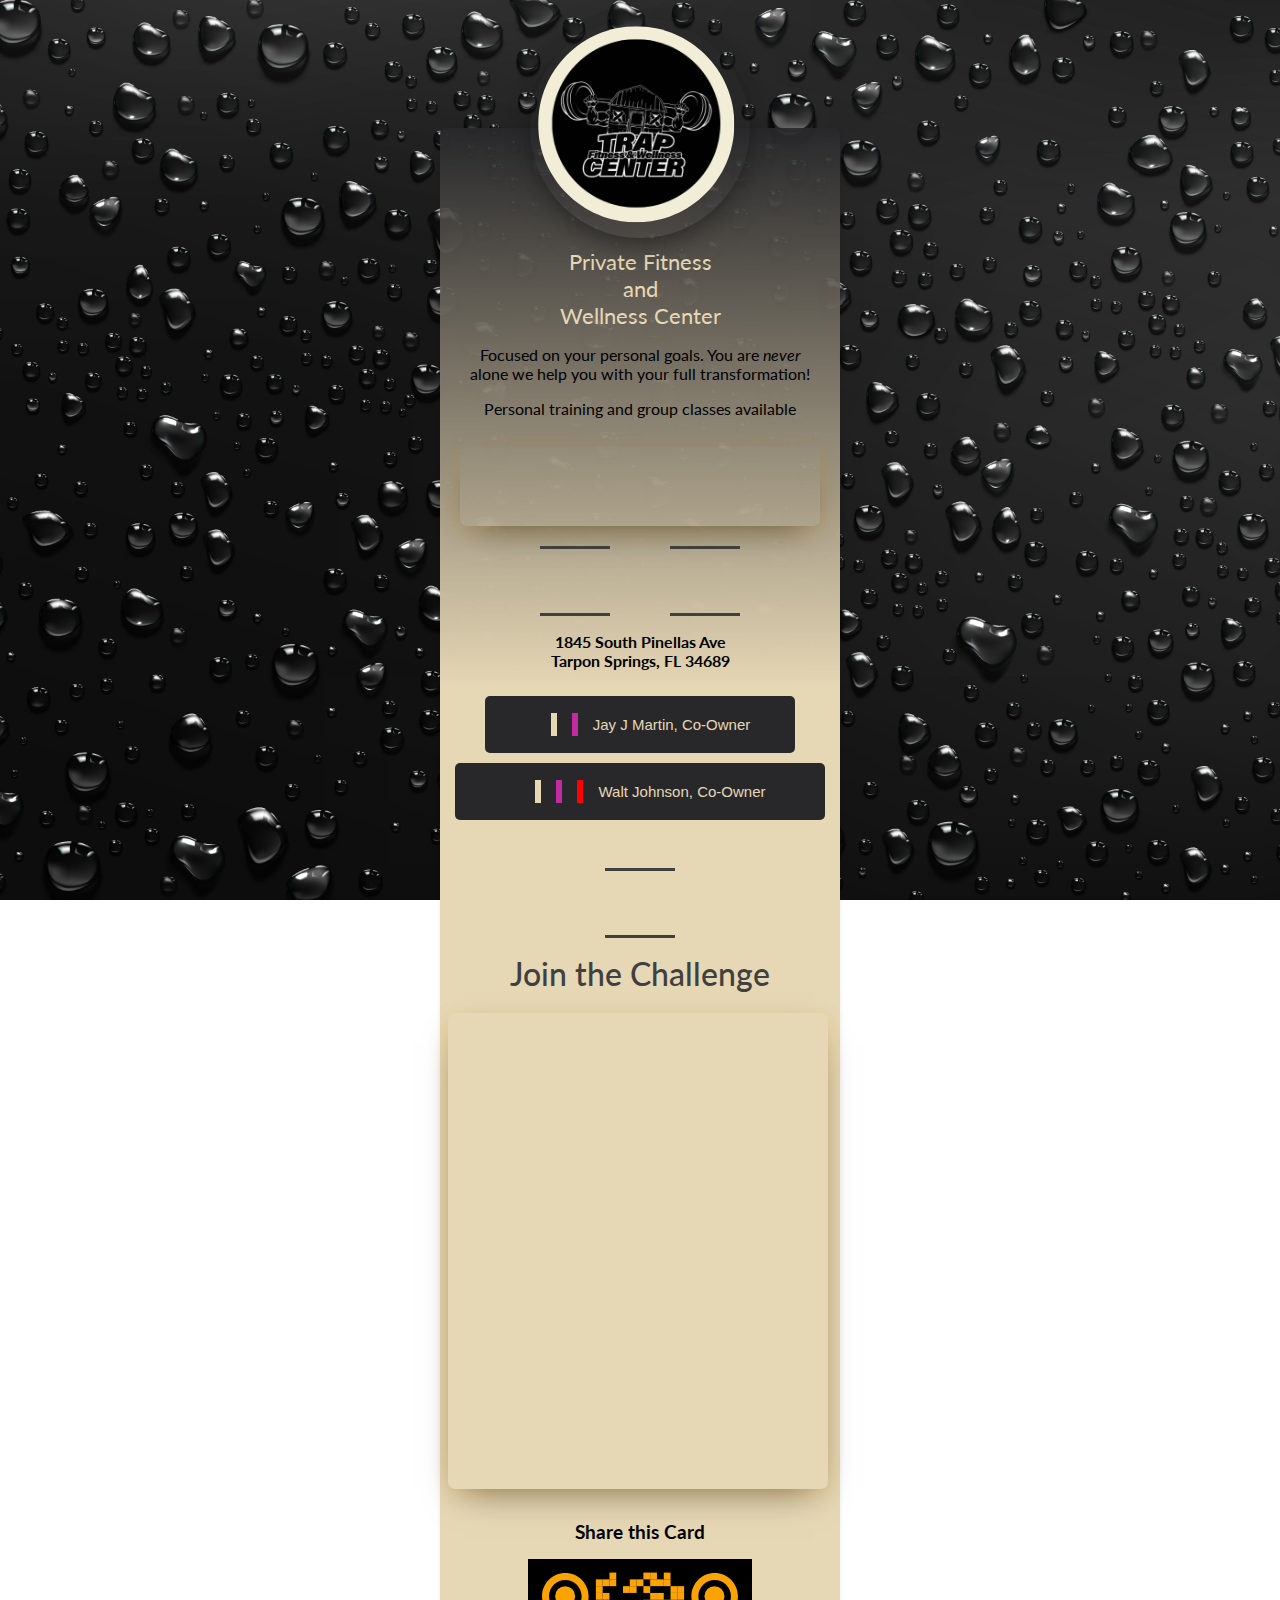
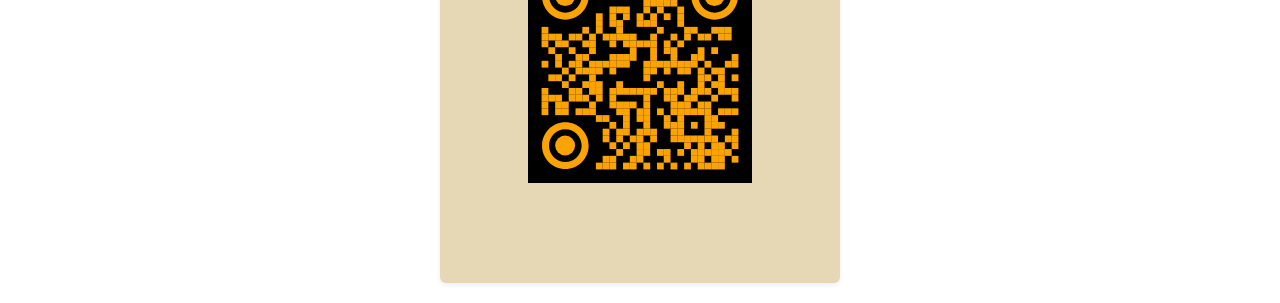
<file: index.html>
<!DOCTYPE html>
<html lang="en">
<head>
    <meta charset="UTF-8">
    <meta http-equiv="X-UA-Compatible" content="IE=edge">
    <meta name="viewport" content="width=device-width, initial-scale=1.0">

    <link rel="stylesheet" href="https://cdnjs.cloudflare.com/ajax/libs/font-awesome/6.0.0-beta3/css/all.min.css" 
    integrity="sha512-Fo3rlrZj/k7ujTnHg4CGR2D7kSs0v4LLanw2qksYuRlEzO+tcaEPQogQ0KaoGN26/zrn20ImR1DfuLWnOo7aBA==" 
    crossorigin="anonymous" referrerpolicy="no-referrer" />

    <link rel="stylesheet" href="style.css">

    <title>Trap House</title>
</head>
<body>

    <div class="container">
        
        <div class="picture">
           
            <img src="images/traphousemain (1).svg">
        </div>

        <div class="name">
            <h2>Private Fitness<br>and<br>Wellness Center</h2>
            <p>Focused on your personal goals.  You are <span>never</span> alone we help you with your full transformation!</p>
            <p class="text">Personal training and group classes available</p>
        </div>
        <div class="icons">

        </div>

        <iframe src="https://open.spotify.com/embed/playlist/6A95wUIcZpR1uGror2SORx?utm_source=generator" 
        width="100%" height="80" frameBorder="0" allowfullscreen="" 
        allow="autoplay; clipboard-write; encrypted-media; fullscreen; picture-in-picture"></iframe>


        <footer>

           <ul>
               <li>
                   <a class="facebook" href="https://www.facebook.com/trapfitnessandwellness" target="_blank">
                       <span></span>
                       <span></span>
                       <span></span>
                       <span></span>
                       <i class="fab fa-facebook" aria-hidden="true"></i>
                    </a>
               </li>

               <li>
                   <a class="instagram" href="https://www.instagram.com/traphousefitnessandwellness/" target="_blank">
                       <span></span>
                       <span></span>
                       <span></span>
                       <span></span>
                       <i class="fab fa-instagram" aria-hidden="true"></i>
                    </a>
               </li>
<!---
               ---->
           </ul>
        </footer>

        <h4><i class="fas fa-map-marker"></i>1845 South Pinellas Ave<br>Tarpon Springs, FL 34689</h4>

        <button>
            <a href="https://vcard.link/card/DLeT.vcf" class="social-icon user">
                <i class="fas fa-user"></i>
            </a>
            <a href="tel:+19045041507"><i class="fa fa-phone"></i>
            </a>
            <a href="https://www.instagram.com/therealjayjmartin/" target="_blank" ><i class="fab fa-instagram"></i>
            </a>
            Jay J Martin, Co-Owner
        </button>
        <button class="second_button">
            <a href="https://vcard.link/card/DLeT.vcf" class="social-icon user">
                <i class="fas fa-user"></i>
            </a>
            <a href="tel:+17273253672"><i class="fa fa-phone"></i>
            </a>
            <a href="https://www.instagram.com/elprezident/" target="_blank" ><i class="fab fa-instagram"></i>
            </a>
            <a href="https://www.youtube.com/channel/UCJ21yrykVyxnkKqjnliMFRA" target="_blank" ><i class="fab fa-youtube"></i>
            </a>
            Walt Johnson, Co-Owner
            
        </button>
       
        <section class="links">
        <ul>
            <li>
                <a class="qrcode" href="qr.html">
                    <span></span>
                    <span></span>
                    <span></span>
                    <span></span>
                    <i class="fas fa-dumbbell" aria-hidden="true"></i></i>
                 </a>
            </li>
        </ul>
        <h1>Join the Challenge</h1>
            <iframe src="https://www.facebook.com/plugins/video.php?height=476&href=https%3A%2F%2Fwww.facebook.com%2Ftrapfitnessandwellness%2Fvideos%2F284869343599321%2F&show_text=false&width=380&t=0" width="380" height="476" style="border:none;overflow:hidden" scrolling="no" frameborder="0" allowfullscreen="true" allow="autoplay; clipboard-write; encrypted-media; picture-in-picture; web-share" allowFullScreen="true"></iframe>
            <h3>Share this Card</h3>
            <img class="back" src="images/qr-code.svg" alt="qrcode generator to business card">
            
        </section>
       
    </div>

    
    <script src="script.js"></script>
</body>
</html>
</file>
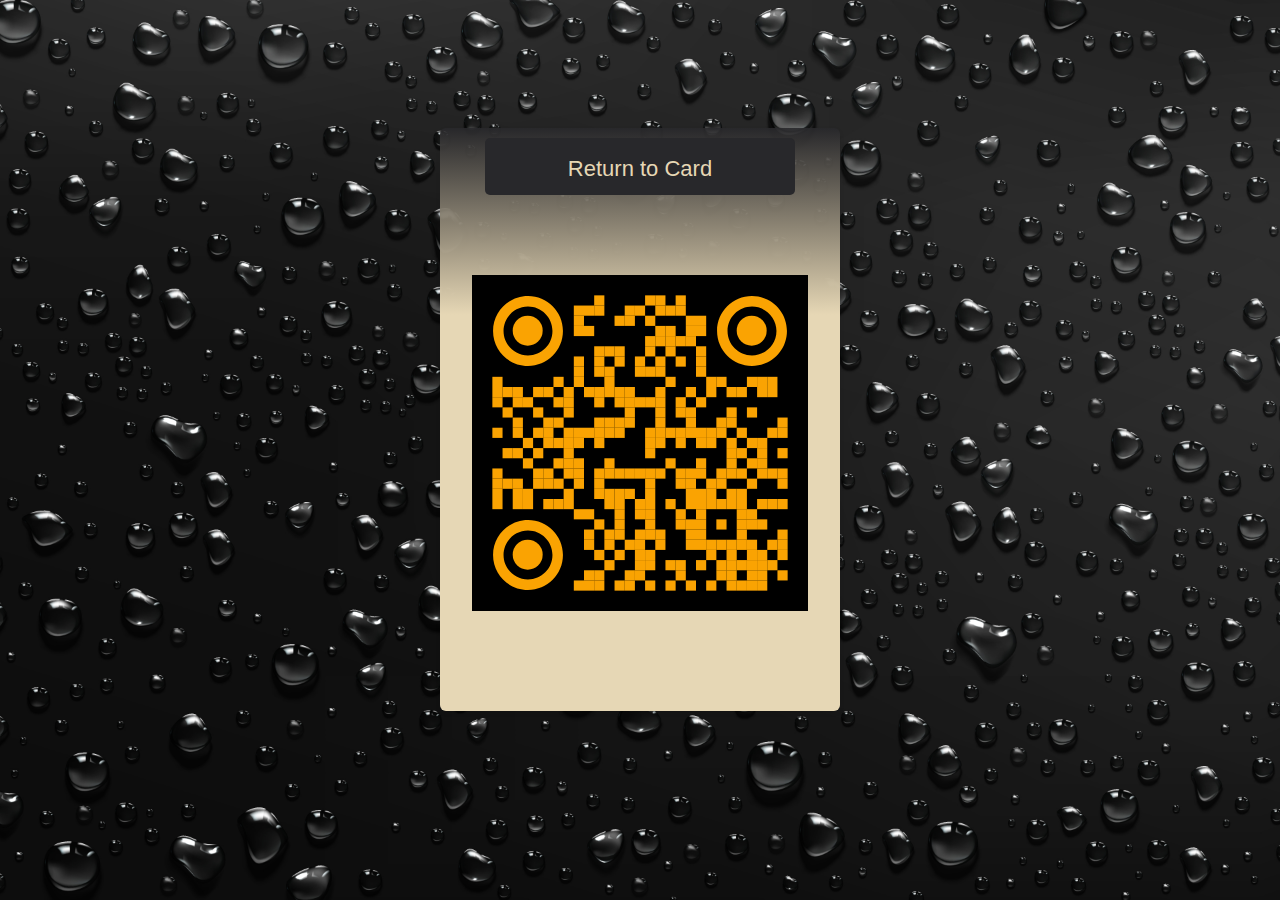
<file: qr.html>
<!DOCTYPE html>
<html lang="en">
<head>
    <meta charset="UTF-8">
    <meta http-equiv="X-UA-Compatible" content="IE=edge">
    <meta name="viewport" content="width=device-width, initial-scale=1.0">

    <link rel="stylesheet" href="style.css">
        
    <title>qrcode</title>
</head>
<body>
    <div class="container button_back">
        <a href="index.html">
            <button>
                <h2>Return to Card</h2>
            </button>
        </a>

    <img class="back" src="images/qr-code.svg" alt="qrcode generator to business card">

    </div>
</body>
</html>
</file>
<file: style.css>
@import url('https://fonts.googleapis.com/css2?family=Lato:wght@100;300;400;700;900&display=swap');

*{
    margin: 0;
    padding: 0;
    box-sizing: border-box;
}

html, body{
    width: 100%;
    
    font-family: 'Lato', sans-serif;
}

body{
    color: #000000;
    background: url(./images/20424679.jpg);
    background-position: center;
    background-size: cover;
    background-attachment: fixed;
    display: flex;
    flex-wrap: column;
    justify-content: center;
    
}

.container {
   
    position: relative;
    width: 400px;
    margin: 20px;
    background: rgb(230,215,181);
    background: linear-gradient(0deg, rgba(230,215,181,1) 68%, rgba(40,40,43,0.9037990196078431) 100%);
    padding: 0 20px 20px;
    border-radius: 6px;
    -webkit-border-radius: 6px;
    -moz-border-radius: 6px;    
    box-shadow: 0 2px 5px rgba(0,0,0,0.075);
    -webkit-box-shadow: 0 2px 5px rgba(0,0,0,0.075);
    -moz-box-shadow: 0 2px 5px rgba(0,0,0,0.075);
    text-align: center;

    display: flex;
    flex-direction: column;
    justify-content: center;
    align-items: center;
    margin-top: 8rem;
}


.picture {
    width: 220px;
    height: 220px;
    border-radius: 50%;
    overflow: hidden;
    position: absolute;
    top: 0;
    left: 50%;
    transform: translate(-50%, -50%);
    box-shadow: 0 15px 35px -15px rgba(0, 0, 0, 0.5),
    0 5px 20px 0 rgba(0, 0, 0, 0.1);
} 

.picture img {
    width: 100%;
    transform: scale(1.2);
}

h1{
    color: #faa302;
    font-weight: 500;
    text-transform: lowercase;
}

.name{
    display: flex;
    flex-direction: column;
    margin-top: 8.5rem;
}

h2{
   margin-top: -1rem;
    font-size: 22px;
    color: #e6d7b5;
    margin-bottom: 1rem;
    font-weight: 400;
}

.name p span{
    font-style: italic;
}

h4{
    margin-top: 1rem;
    margin-bottom: 1rem;
}
h4 .fas{
    color: #faa302;
    
}

.text{
    padding: 1rem 0 .5rem 0;
}

iframe{
    position: relative;
    margin-top: 20px;
    display: flex;
    border-radius: 7px;
    box-shadow: 0 15px 35px -15px rgba(0, 0, 0, 0.5),
    0 5px 20px 0 rgba(250, 163, 2, 0.2);
}





button{
   padding: 1rem;
    width: 310px;
    height: 57px;
    margin-top: 10px;
    border-radius: 5px;
    background: #28282b;
    font-size: 15px;
    border: none;
    color: #e6d7b5;
}

button a i{
   
    color: #faa302;
    padding: 3px;
    margin-right: 15px; 
}

a{
    text-decoration: none;
}

.second_button{
    width: 370px;
}

button:hover{
    color: #faa302;
   
}

button .fa-phone{
   color: #404040;
    background-color: #e6d7b5;
}
button .fa-instagram{
    color:#e6d7b5;
    background-color: #c32aa3;
}
.second_button .fa-youtube{
    color: #e6d7b5;
    background-color: #ff0000;
}

@media only screen and (max-width:414px){
    .container{
        width: 370px;
    }
}

@media only screen and (max-width:375px){
    .container{
        width: 330px;
    }
}



/*---Social Links-----*/


footer{
    text-align: center;
    margin-top: 20px;
}


ul{
    display: flex;
}

ul li{
    list-style: none;
}

ul li a{
    display: block;
    position: relative;
    width: 70px;
    height: 70px;
    line-height: 70px;
    font-size: 40px;
    text-align: center;
    text-decoration: none;
    color: #404040;
    margin: 0 30px;
    transition: .5s;
    list-style: none;
}

ul li a span{
    position: absolute;
    transition: transform .5s;
}

ul li a span:nth-child(1),
ul li a span:nth-child(3){
  width:100%;
  height:3px;
  background:#404040;
}
ul li a span:nth-child(1) {
  top:0;
  left:0;
  transform-origin: right;
}
ul li a:hover span:nth-child(1) {
  transform: scaleX(0);
  transform-origin: left;
  transition:transform .5s;
}

ul li a span:nth-child(3) {
  bottom:0;
  left:0;
  transform-origin: left;
}
ul li a:hover span:nth-child(3) {
  transform: scaleX(0);
  transform-origin: right;
  transition:transform .5s;
}

ul li a span:nth-child(2),
ul li a span:nth-child(4){
  width:3px;
  height:100%;
  background:#404040;
}
ul li a span:nth-child(2) {
  top:0;
  left:0;
  transform:scale(0);
  transform-origin: bottom;
}
ul li a:hover span:nth-child(2) {
  transform: scale(1);
  transform-origin: top;
  transition:transform .5s;
}
ul li a span:nth-child(4) {
  top:0;
  right:0;
  transform:scale(0);
  transform-origin: top;
}
ul li a:hover span:nth-child(4) {
  transform: scale(1);
  transform-origin: bottom;
  transition:transform .5s;
}

.facebook:hover {
  color: #3b5998;
}
.facebook:hover span { 
  background: #3b5998;
}
.twitter:hover {
  color: #1da1f2;
}
.twitter:hover span { 
  background: #1da1f2;
}
.instagram:hover {
  color: #c32aa3;
}
.instagram:hover span { 
  background: #c32aa3;
}
.qrcode:hover {
  color: #faa302;
}
.qrcode:hover span { 
  background: #faa302;
}
ul li a .twitter {
  color: #1da1f2;
}
ul li a:hover:nth-child(3) {
  color: #c32aa3;
}
ul li a:hover:nth-child(4) {
  color: #dd4b39;
}

/*----End Social links------*/

.links img{
    margin-top: -1rem;
    width: 18rem;
}

/*----QRCODE-----*/

.back{
    position: relative;
    display: flex;
    width: 400px;
    margin: 3rem;
    padding: 2rem;
    
}

.button_back button{
    margin-top: rem; 
}

.button_back button h2{
   margin-top: .10rem;
}

/*----End QRCODE-----*/

h3{
    margin-top: 2rem;
}

.links ul{
    margin-top: 3rem;
    display: flex;
    text-align: center;
    align-items: center;
    justify-content: center;
}

.links h1{
    margin-top: 1rem;
    color: #404040;
    text-transform: none;
}
</file>
